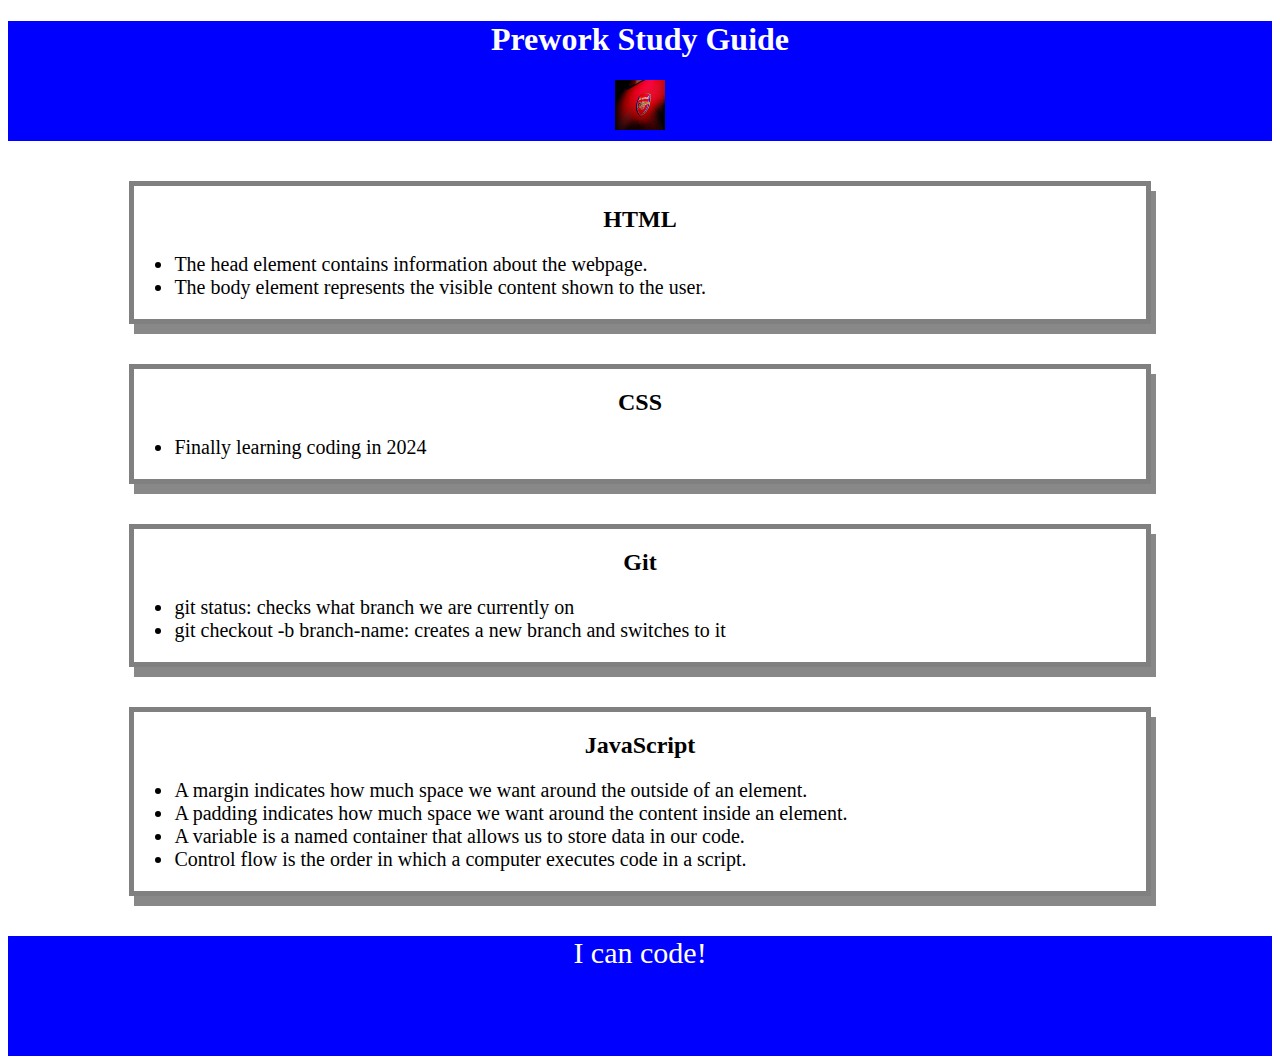
<file: index.html>
<!DOCTYPE html>
<html lang="en">
  <head>
    <meta charset="UTF-8" />
    <meta http-equiv="X-UA-Compatible" content="IE=edge" />
    <meta name="viewport" content="width=device-width, initial-scale=1.0" />
    <title>Prework Study Guide</title>
  </head>

  <body>
    <header id="top">
      <h1>Prework Study Guide</h1>
      <img src="./assets/arsenal-fc.png" alt="Profile image of Gunners." />
    </header>

    <main>
      <section class="card" id="html-section">
        <h2>HTML</h2>
        <ul>
          <li>The head element contains information about the webpage.</li>
          <li>The body element represents the visible content shown to the user.</li>
        </ul>
      </section>

      <section class="card" id="css-section">
        <h2>CSS</h2>
        <ul>
          <li>Finally learning coding in 2024</li>
        </ul>
      </section>

      <section class="card" id="git-section">
        <h2>Git</h2>
        <ul>
          <li>git status: checks what branch we are currently on</li>
          <li>git checkout -b branch-name: creates a new branch and switches to it</li>
        </ul>
      </section>

      <section class="card" id="javascript-section">
        <h2>JavaScript</h2>
       
        <ul>
          <li>A margin indicates how much space we want around the outside of an element.</li>
          <li>A padding indicates how much space we want around the content inside an element.</li>
          <li>A variable is a named container that allows us to store data in our code.</li>
   <li>Control flow is the order in which a computer executes code in a script.</li>
        </ul>
      </section>
    </main>

    <footer>
      <p>I can code!</p>
    </footer>
    <link rel="stylesheet" href="./assets/style.css">
  </body>
</html>
</file>
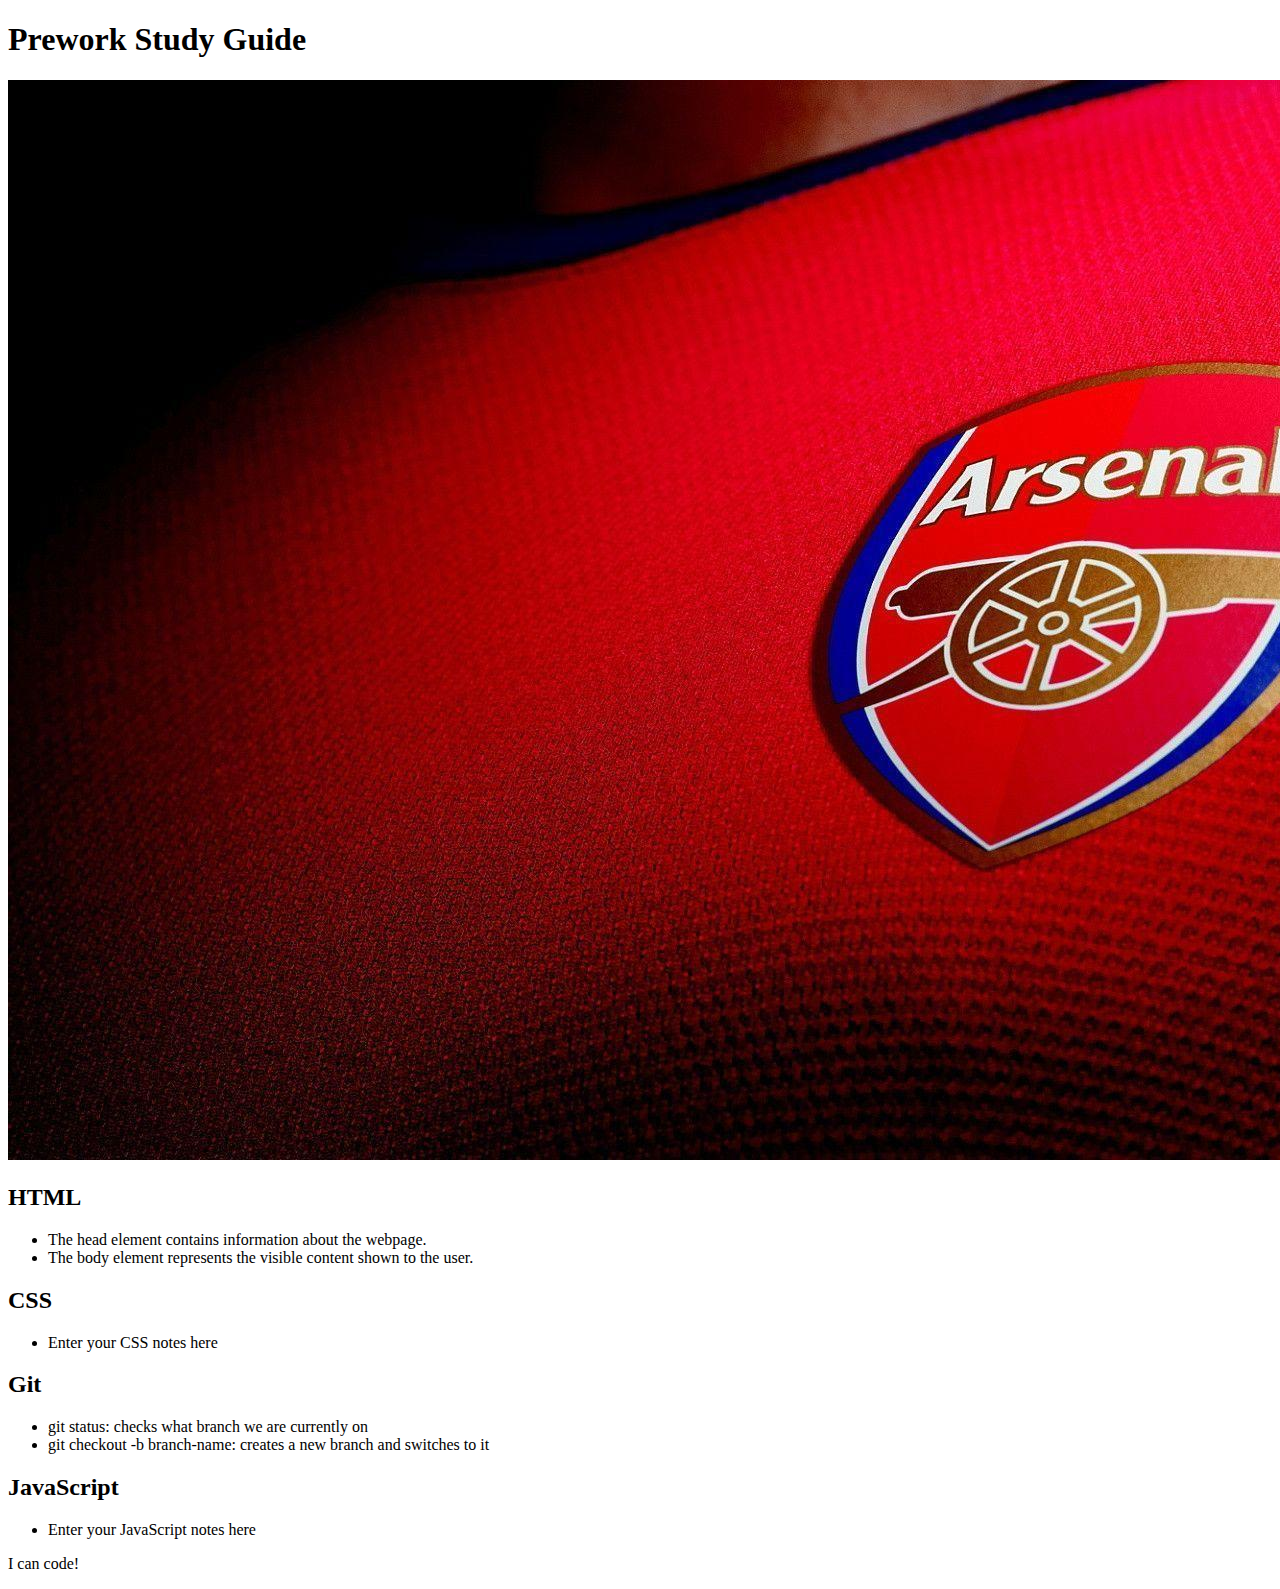
<file: prework-study-guide/index.html>
<!DOCTYPE html>
<html lang="en">
  <head>
    <meta charset="UTF-8" />
    <meta http-equiv="X-UA-Compatible" content="IE=edge" />
    <meta name="viewport" content="width=device-width, initial-scale=1.0" />
    <title>Prework Study Guide</title>
  </head>

  <body>
    <header id="top">
      <h1>Prework Study Guide</h1>
      <img src="./assets/arsenal-fc.png" alt="Profile image of arsenal-fc." />
    </header>

    <main>
      <section class="card" id="html-section">
        <h2>HTML</h2>
        <ul>
          <li>The head element contains information about the webpage.</li>
          <li>The body element represents the visible content shown to the user.</li>
        </ul>
      </section>
      

      <section class="card" id="css-section">
        <h2>CSS</h2>
        <ul>
          <li>Enter your CSS notes here</li>
        </ul>
      </section>

      <section class="card" id="git-section">
        <h2>Git</h2>
        <ul>
          <li>git status: checks what branch we are currently on</li>
          <li>git checkout -b branch-name: creates a new branch and switches to it</li>
        </ul>
      </section>

      <section class="card" id="javascript-section">
        <h2>JavaScript</h2>
        <ul>
          <li>Enter your JavaScript notes here</li>
        </ul>
      </section>
    </main>

    <footer>
      <p>I can code!</p>
    </footer>
  </body>
</html>
</file>
<file: assets/style.css>
{
    margin: 0;
    padding: 0;
   }
   
   header,
   footer {
    width: 100%;
    height: 120px;
    background-color: blue;
    color: white;
   }
   
   h1,
   h2 {
    text-align: center;
   }
   
   img {
    display: block;
    height: 50px;
    width: 50px;
    margin-left: auto;
    margin-right: auto;
   }
   
   ul {
    padding-left: 40px;
    font-size: 20px;
   }
   
   p {
    text-align: center;
    font-size: 30px;
   }

   .card {
    width: 80%;
    margin: 40px auto;
    border: 5px solid gray;
    box-shadow: 5px 10px #888888;
  }
</file>
